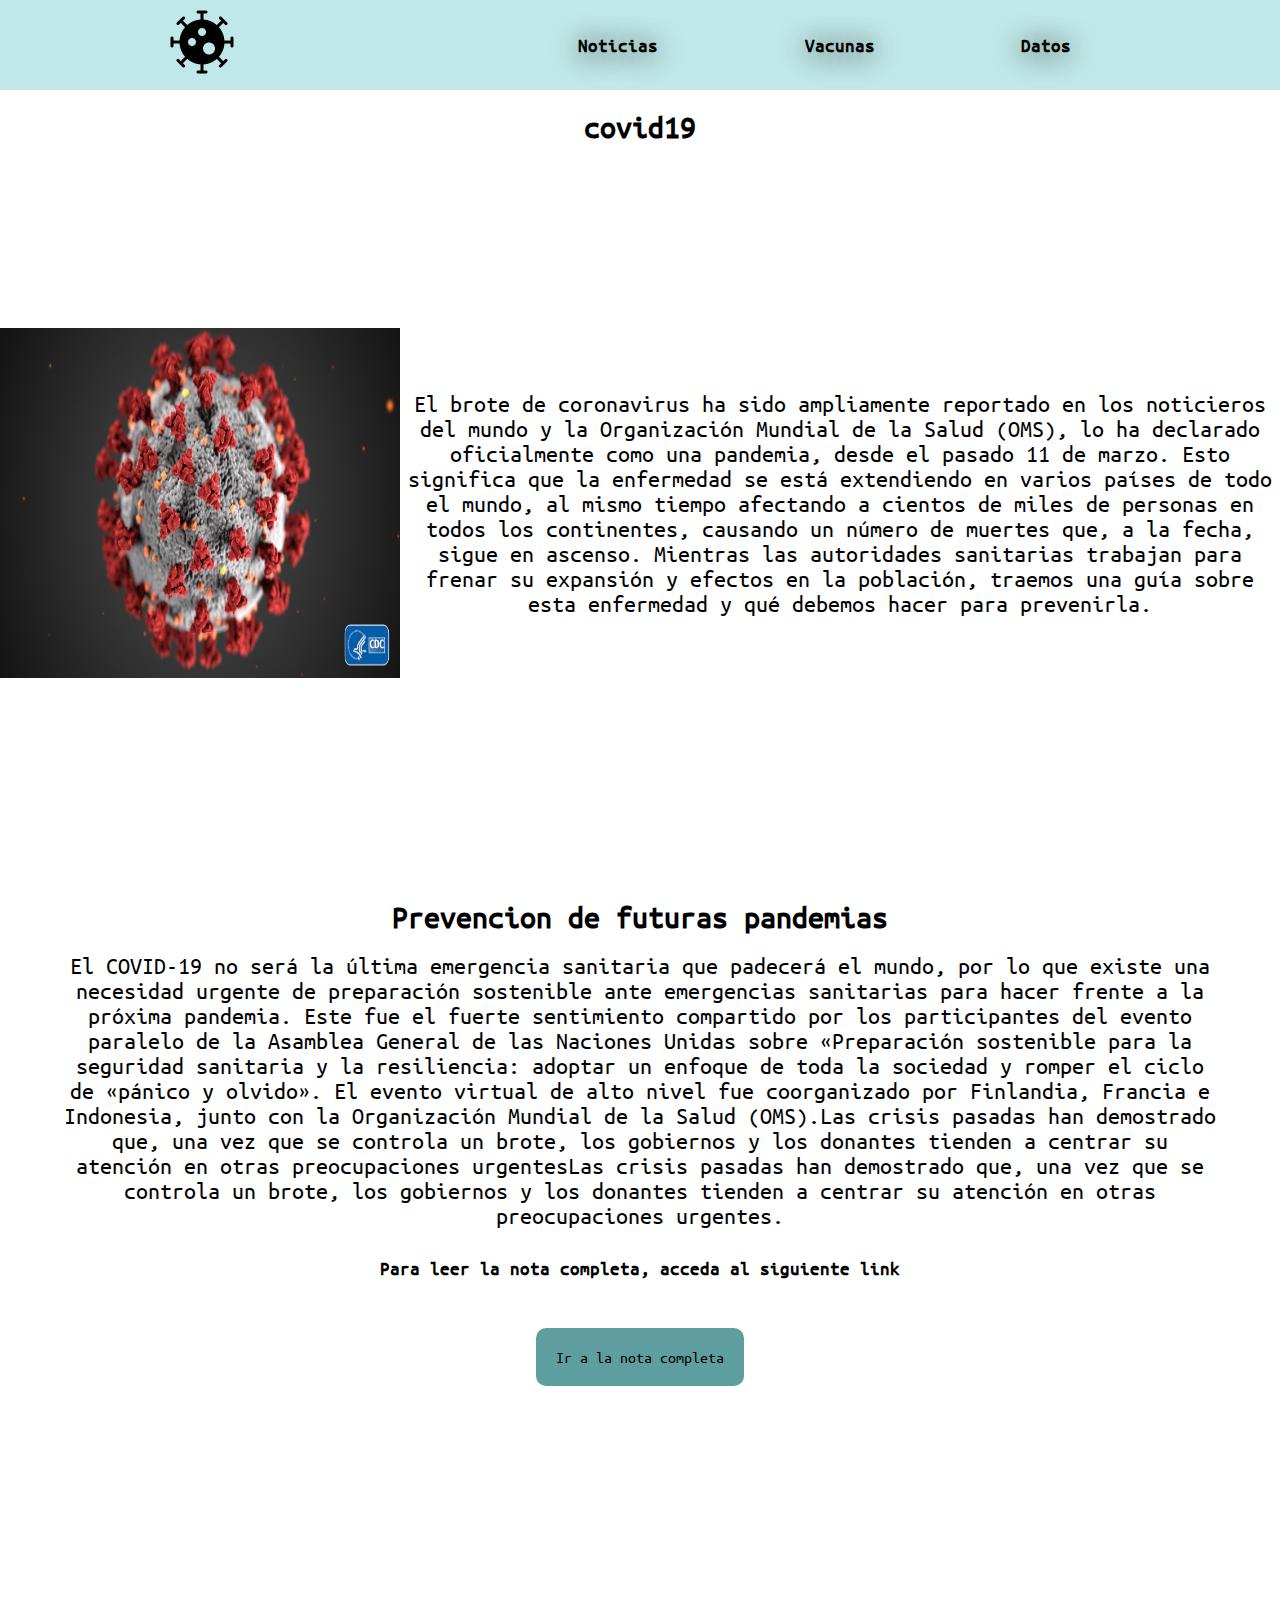
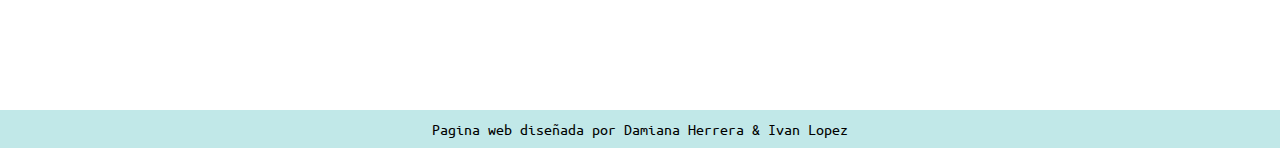
<file: index.html>
<head>
  <meta http-equiv="X-UA-Compatible" content="IE=edge">
  <meta name="viewport" content="width=device-width, initial-scale=1.0">
  <link rel="stylesheet" href="index.css">
  <link rel="stylesheet" href="responsive.css">
  <title>Prevencion de Futuras Pandemias</title>
</head>

<body>
    <header class="header">
        <nav class="navbar">
          <div class="nav-img">
            <a href=""> <img class="img" src="/imagenes/icons8-coronavirus-64.png" alt="">
            </a>
            </div>
            <ul class="ul-nav">
                <li class="li-nav">
                  <a class="item" href="">Noticias</a> 
                </li>
                <li class="li-nav">
                  <a class="item" href="/vacuna.html">Vacunas</a>
                </li>
                <li class="li-nav">
                  <a class="item" href="">Datos</a>
                </li>
                
              </ul>
          </nav>
          <h1 class="titulo">covid19</h1>
          <section class="conteiner-info">
             <img class="imagen1" src="/imagenes/covid.jpeg" alt="">
            <p class="texto"> 
              El brote de coronavirus ha sido ampliamente reportado en los noticieros del mundo y la Organización Mundial de la Salud (OMS), lo ha declarado oficialmente como una pandemia, desde el pasado 11 de marzo.
              Esto significa que la enfermedad se está extendiendo en varios países de todo el mundo, al mismo tiempo afectando a cientos de miles de personas en todos los continentes, 
              causando un número de muertes que, a la fecha, sigue en ascenso. Mientras las autoridades sanitarias trabajan para frenar su expansión y efectos en la población, 
              traemos una guía sobre esta enfermedad y qué debemos hacer para prevenirla.  
            </p>
          </section>
    </header>
    
  <main>
    <div class="container">
      <h2>Prevencion de futuras pandemias</h2>
      <p> El COVID-19 no será la última emergencia sanitaria que padecerá el mundo, por lo que existe una necesidad urgente
        de preparación sostenible ante emergencias sanitarias para hacer frente a la próxima pandemia.

        Este fue el fuerte sentimiento compartido por los participantes del evento paralelo de la Asamblea General de
        las Naciones Unidas sobre «Preparación sostenible para la seguridad sanitaria y la resiliencia: adoptar un
        enfoque de toda la sociedad y romper el ciclo de «pánico y olvido». El evento virtual de alto nivel fue
        coorganizado por Finlandia, Francia e Indonesia, junto con la Organización Mundial de la Salud (OMS).Las crisis
        pasadas han demostrado que, una vez que se controla un brote, los gobiernos y los donantes tienden a centrar su
        atención en otras preocupaciones urgentesLas crisis pasadas han demostrado que, una vez que se controla un
        brote, los gobiernos y los donantes tienden a centrar su atención en otras preocupaciones urgentes.  </p>
        <h3>Para leer la nota completa, acceda al siguiente link</h3>
        <a class="btn-nota" href="https://www.who.int/es/news/item/01-10-2020-the-best-time-to-prevent-the-next-pandemic-is-now-countries-join-voices-for-better-emergency-preparedness" target="_blank">Ir a la nota completa</a>
      </div>

  </main>

<footer><p>Pagina web diseñada por <a href="https://www.linkedin.com/in/damiana-herrera-56252482" target="_blank">Damiana Herrera</a> &  <a href="https://www.linkedin.com/in/ivan-marcelo-lopez-6119801b3/" target="_blank">Ivan Lopez</a></p></footer>

</body>

</html>
</file>
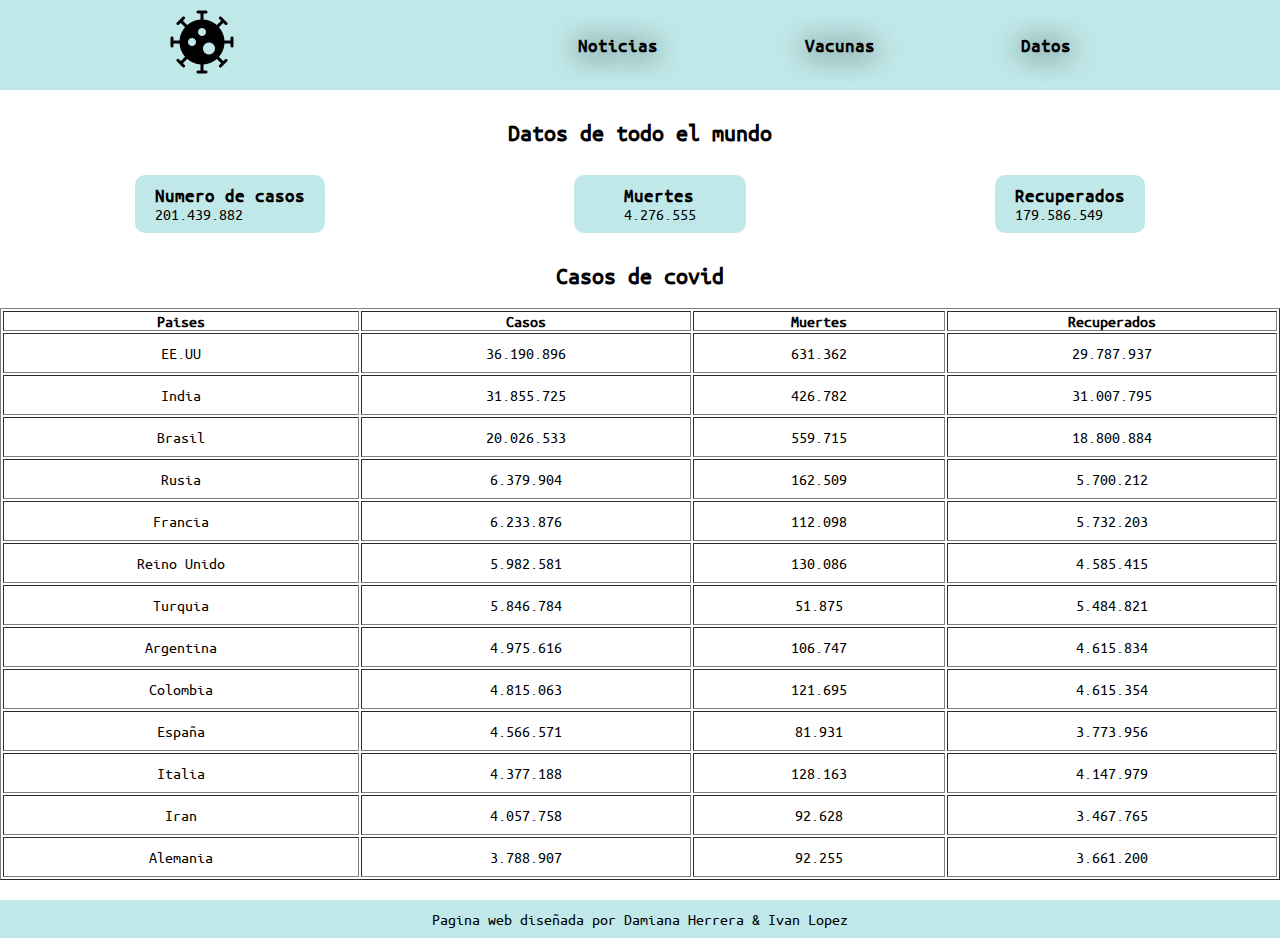
<file: datos.html>
<!DOCTYPE html>
<html lang="en">
<head>
    <meta charset="UTF-8">
    <meta http-equiv="X-UA-Compatible" content="IE=edge">
    <meta name="viewport" content="width=device-width, initial-scale=1.0">
    <link rel="stylesheet" href="index.css">
    <title>Datos</title>
    <link rel="stylesheet" href="responsive.css">
</head>
<body>
    <header class="header">
      <nav class="navbar">
        <div class="nav-img">
          <a href="index.html"> <img class="img" src="/imagenes/icons8-coronavirus-64.png" alt="">
          </a>
          </div>
          <ul class="ul-nav">
              <li class="li-nav">
                <a class="item" href="noticias.html">Noticias</a> 
              </li>
              <li class="li-nav">
                <a class="item" href="vacuna.html">Vacunas</a>
              </li>
              <li class="li-nav">
                <a class="item" href="datos.html">Datos</a>
              </li>
            </ul>
        </nav>
        
        <main>
          <div class="datos-mundial">
            <h2>Datos de todo el mundo</h2>
            <div class="btn-mundial">
              <div class="btn btn-1">
                <h3>Numero de casos</h3>
                <p>201.439.882
      
                </p>
              </div>
              <div class="btn btn-2">
                <h3>Muertes</h3>
                <p>4.276.555</p>
              </div>
              <div class="btn btn-3">
                <h3>Recuperados</h3>
                <p>179.586.549</p>
              </div>
            </div>
          </div>
          <div class="datos-covid">
          <h2>Casos de covid</h2>
        
          <table border="1" >
      
            <tr>
              <th>Paises</th>
              <th>Casos</th>
              <th>Muertes</th>
              <th>Recuperados</th>
            </tr>
            <tr>
              <td>EE.UU</td>
              <td>36.190.896</td>
              <td>631.362</td>
              <td>29.787.937	</td>
            </tr>
            <tr>
              <td>India</td>
              <td>31.855.725</td>
              <td>426.782</td>
              <td>31.007.795</td>
            </tr>
            <tr>
              <td>Brasil</td>
              <td>20.026.533</td>
              <td>559.715</td>
              <td>18.800.884</td>
            </tr>
            <tr>
              <td>Rusia</td>
              <td>6.379.904</td>
              <td>162.509</td>
              <td>5.700.212</td>
            </tr>
            <tr>
              <td>Francia</td>
              <td>6.233.876</td>
              <td>112.098</td>
              <td>5.732.203</td>
            </tr>
            <tr>
              <td>Reino Unido</td>
              <td>5.982.581</td>
              <td>130.086</td>
              <td>4.585.415</td>
            </tr>
            <tr>
              <td>Turquia</td>
              <td>5.846.784</td>
              <td>51.875</td>
              <td>5.484.821</td>
            </tr>
            <tr>
              <td>Argentina</td>
              <td>4.975.616</td>
              <td>106.747</td>
              <td>4.615.834</td>
            </tr>
            <tr>
              <td>Colombia</td>
              <td>4.815.063</td>
              <td>121.695</td>
              <td>4.615.354</td>
            </tr>
            <tr>
              <td>España</td>
              <td>4.566.571</td>
              <td>81.931</td>
              <td>3.773.956</td>
            </tr>
            <tr>
              <td>Italia</td>
              <td>4.377.188</td>
              <td>128.163</td>
              <td>4.147.979</td>
            </tr>
            <tr>
              <td>Iran</td>
              <td>4.057.758</td>
              <td>92.628</td>
              <td>3.467.765</td>
            </tr>
            <tr>
              <td>Alemania</td>
              <td>3.788.907</td>
              <td>92.255</td>
              <td>3.661.200</td>
            </tr>
          </table>
          
        </div>
        </main>
        <footer><p>Pagina web diseñada por <a href="https://www.linkedin.com/in/damiana-herrera-56252482
          " target="_blank">Damiana Herrera</a> &  <a href="https://www.linkedin.com/in/ivan-marcelo-lopez-6119801b3/" target="_blank">Ivan Lopez</a></p></footer>
</body>
</html>
</file>
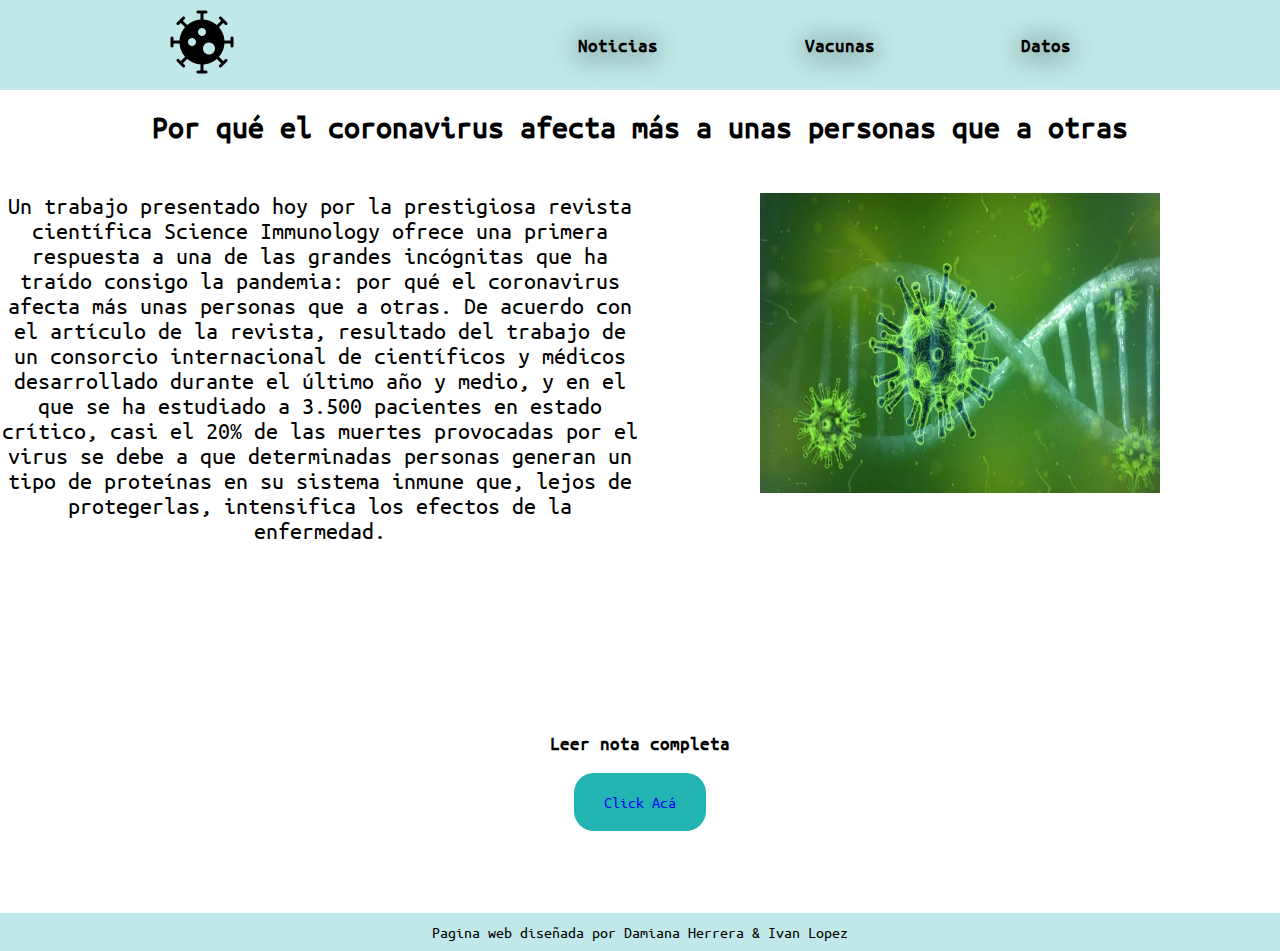
<file: noticias.html>
<!DOCTYPE html>
<html lang="es">
  <head>
    <meta charset="UTF-8" />
    <meta http-equiv="X-UA-Compatible" content="IE=edge" />
    <meta name="viewport" content="width=device-width, initial-scale=1.0" />
    <title>Noticias</title>
    <link rel="stylesheet" href="index.css" />
    <link rel="stylesheet" href="responsive.css" />
  </head>
  <body>
    <nav class="navbar">
      <div class="nav-img">
        <a href="index.html">
          <img class="img" src="/imagenes/icons8-coronavirus-64.png" alt="" />
        </a>
      </div>
      <ul class="ul-nav">
        <li class="li-nav">
          <a class="item" href="noticias.html">Noticias</a>
        </li>
        <li class="li-nav">
          <a class="item" href="vacuna.html">Vacunas</a>
        </li>
        <li class="li-nav">
          <a class="item" href="datos.html">Datos</a>
        </li>
      </ul>
    </nav>
    <header class="containerNoticias">
      <h1>Por qué el coronavirus afecta más a unas personas que a otras</h1>
      <div class="info">
        <div class="texto2">
          <p>
            Un trabajo presentado hoy por la prestigiosa revista científica
            Science Immunology ofrece una primera respuesta a una de las grandes
            incógnitas que ha traído consigo la pandemia: por qué el coronavirus
            afecta más unas personas que a otras. De acuerdo con el artículo de
            la revista, resultado del trabajo de un consorcio internacional de
            científicos y médicos desarrollado durante el último año y medio, y
            en el que se ha estudiado a 3.500 pacientes en estado crítico, casi
            el 20% de las muertes provocadas por el virus se debe a que
            determinadas personas generan un tipo de proteínas en su sistema
            inmune que, lejos de protegerlas, intensifica los efectos de la
            enfermedad.
          </p>
        </div>
        <div class="imagen">
          <img src="imagenes/covidnot.jpg" alt="" class="imagen_info" />
        </div>
      </div>
      <div class="fl">
      <div class="mas-info">
        <h3>Leer nota completa</h3>
      </div>
     
        <div class="button">
          <a
            class="btnNota"
            href="https://www.mdzol.com/sociedad/2021/8/19/por-que-el-coronavirus-afecta-mas-unas-personas-que-otras-180777.html"
            target="_blank"
            >Click Acá</a
          >        
      </div>
    </div>
    <footer ><p>Pagina web diseñada por <a href="https://www.linkedin.com/in/damiana-herrera-56252482" target="_blank">Damiana Herrera</a> &  <a href="https://www.linkedin.com/in/ivan-marcelo-lopez-6119801b3/" target="_blank">Ivan Lopez</a></p></footer>

    </header>

  
  </body>
</html>
</file>
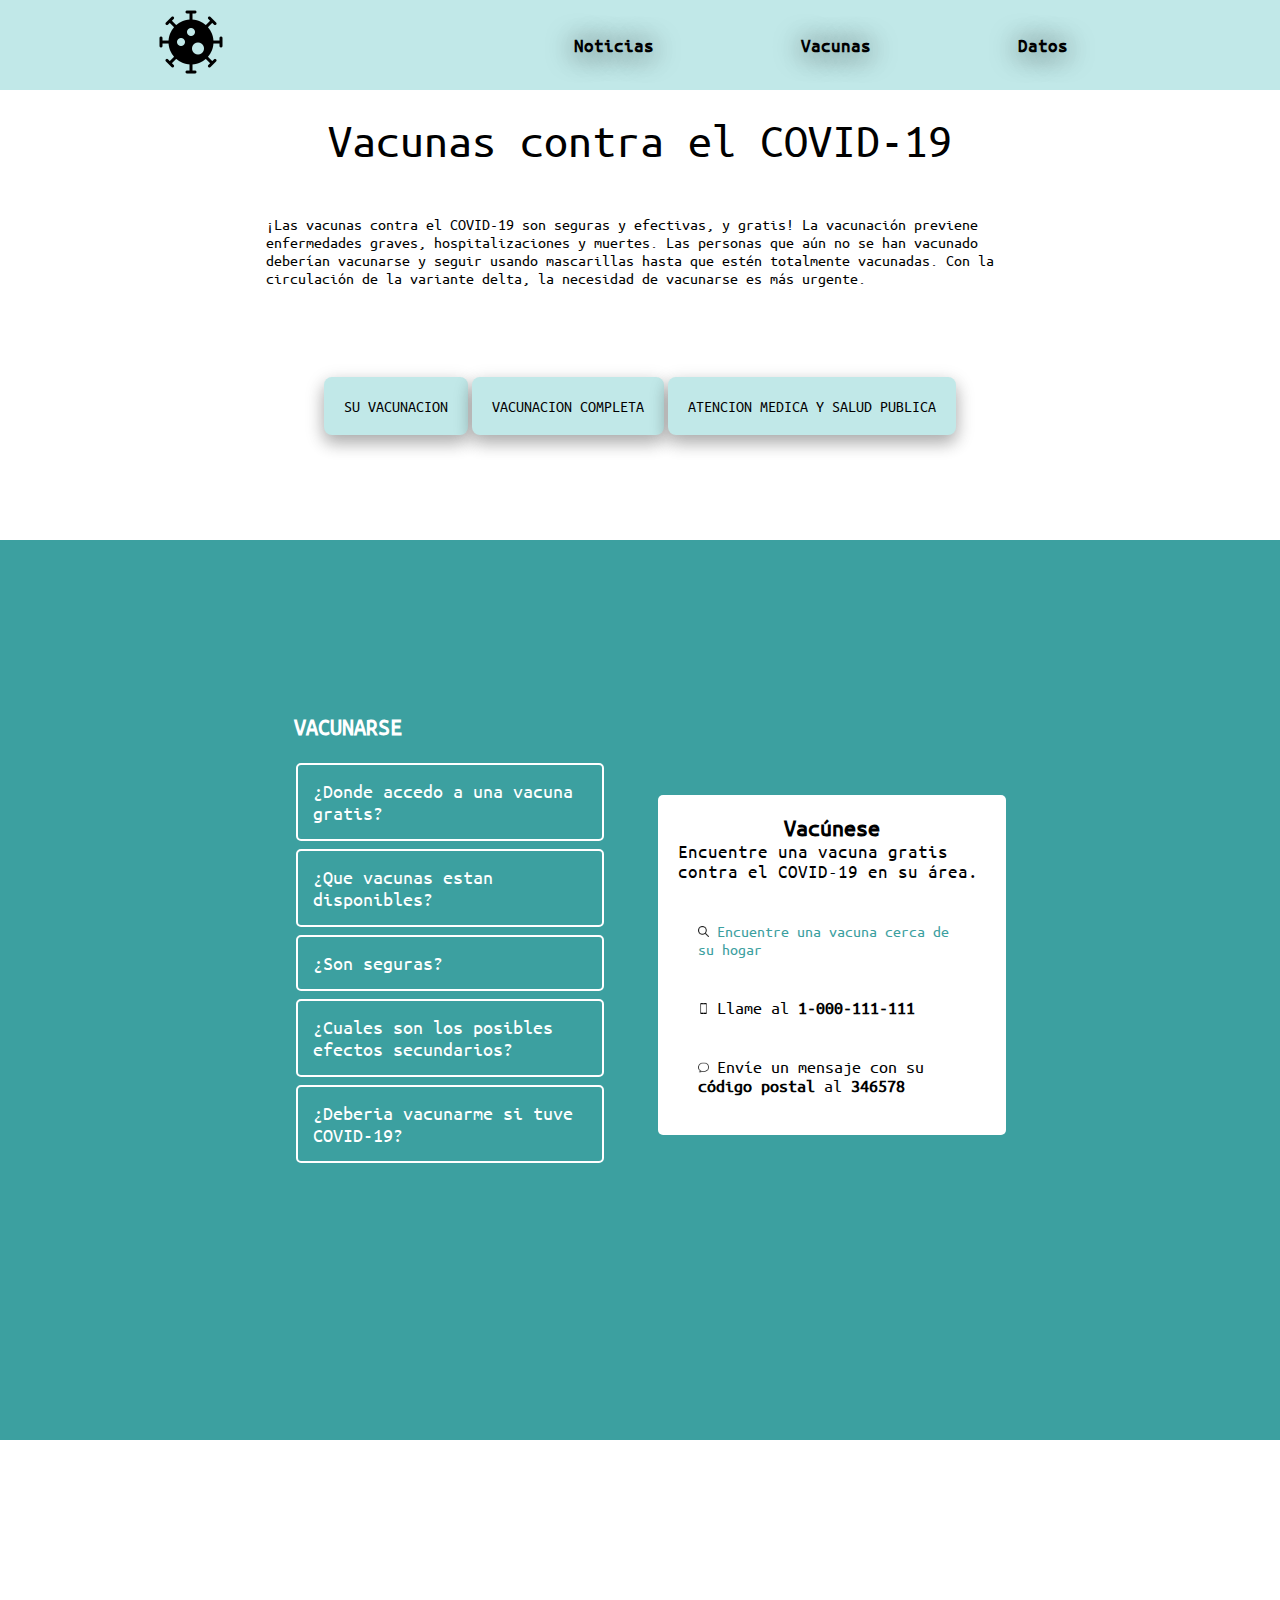
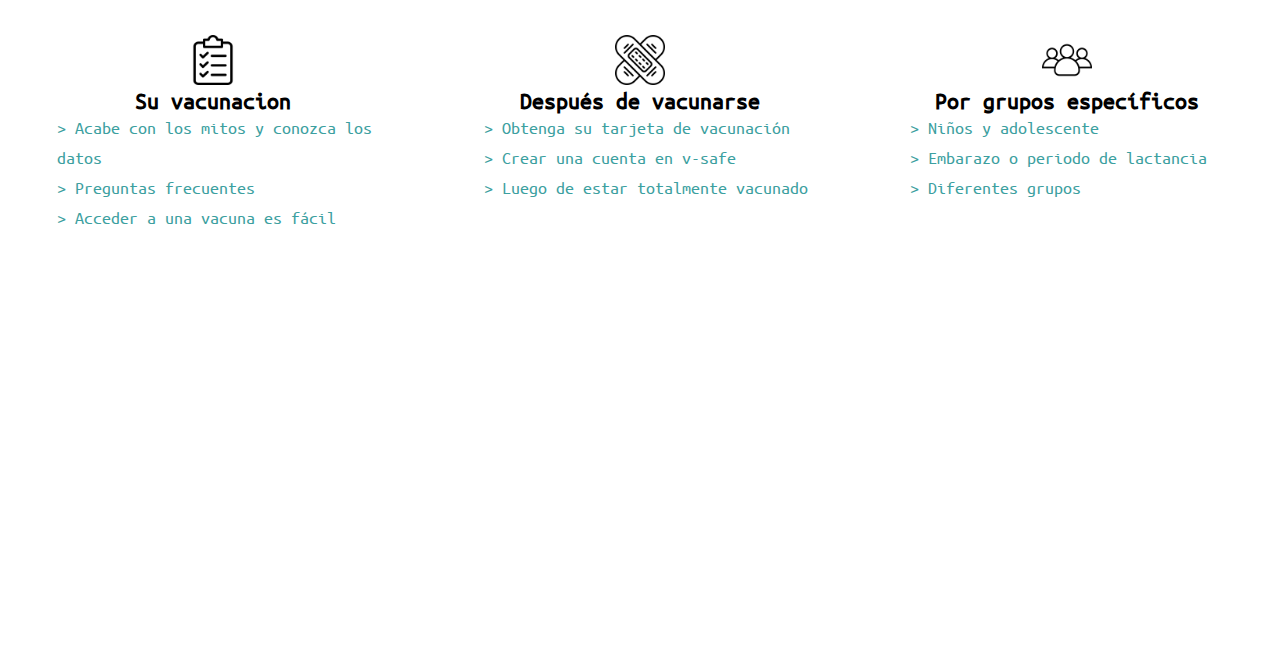
<file: vacuna.html>
<!DOCTYPE html>
<html lang="en">
  <head>
    <meta charset="UTF-8" />
    <meta name="viewport" content="width=device-width, initial-scale=1.0">
    <link rel="stylesheet" href="vacuna.css" />
    <title>Vacunas</title>
  </head>
  <body>
    <header class="header">
      <nav class="navbar">
        <div class="nav-img">
          <a href=""> <img class="img" src="/imagenes/icons8-coronavirus-64.png" alt="">
          </a>
          </div>
        <ul class="ul-nav">
            <li class="li-nav">
              <a class="item" href="noticias.html">Noticias</a> 
            </li>
            <li class="li-nav">
              <a class="item" href="vacuna.html">Vacunas</a>
            </li>
            <li class="li-nav">
              <a class="item" href="datos.html">Datos</a>
            </li>
            
          </ul>
      </nav>
      <div class="contenedor-header">
        <div class="info">
          <h2>Vacunas contra el COVID-19</h2>
       
          <p>
            ¡Las vacunas contra el COVID-19 son seguras y efectivas, y gratis!
            La vacunación previene enfermedades graves, hospitalizaciones y
            muertes. Las personas que aún no se han vacunado deberían vacunarse
            y seguir usando mascarillas hasta que estén totalmente vacunadas.
            Con la circulación de la variante delta, la necesidad de vacunarse
            es más urgente.
          </p>
       
          <div class="btn">
            <button class="btn-vacuna">SU VACUNACION</button>
            <button class="btn-vacuna">VACUNACION COMPLETA</button>
            <button class="btn-vacuna">ATENCION MEDICA Y SALUD PUBLICA</button>
          </div>
        </div>
       </div>
    </header>
    <main>
      <section class="contenedor">
     <div class="contenedor-cards">
      <div class="cards-info">
       <div class="card-info"> 
        <h5 class="title-info">VACUNARSE </h5>
       <button class="btn-info">¿Donde accedo a una vacuna gratis?</button>
        <button class="btn-info">¿Que vacunas estan disponibles?</button>
        <button class="btn-info">¿Son seguras?</button>
        <button class="btn-info">¿Cuales son los posibles efectos secundarios?</button>
        <button class="btn-info">¿Deberia vacunarme si tuve COVID-19?</button> 
        </div> 
        <div class="card">
        <h5 class="title">Vacúnese</h5>
        <p>Encuentre una vacuna gratis contra el COVID-19 en su área.</p>
        <div class="imagenes">
         <div class="imagenes_card">
           <img src="/imagenes/lupa.png"alt=""> 
           <a class="link"  href="">Encuentre una vacuna cerca de su hogar</a>
         </div>
          <div class="imagenes_card">
             <img src="/imagenes/celular.png" alt="">
             <p>Llame al <b>1-000-111-111</b> </p>
          </div>
         <div class="imagenes_card">
           <img src="/imagenes/dialogo.png" alt="">
           <p>Envíe un mensaje con su <b>código postal</b> al <b>346578</b></p>
         </div>
        </div>
         </div>
        </div>
       </div>
      </section>
    </main>
      <section class="contenedor-card">
       <div class="card1">
         <div class="info-card">
           <img class="imagen-card" src="/imagenes/clipboard.png" alt="">
           <h4>Su vacunacion</h4>
         </div>
               <div class="lista-card">
                 <ul>
                 <li><a href="#"> > Acabe con los mitos y conozca los datos</a></li>
                 <li><a href="#"> > Preguntas frecuentes</a></li>
                 <li><a href="#"> > Acceder a una vacuna es fácil</a></li>
                </ul>
               </div>
               </div>
               <div class="card2">
                <div class="info-card">
                  <img class="imagen-card" src="/imagenes/curitas.png" alt="">
                  <h4>Después de vacunarse</h4>
                </div>
                      <div class="lista-card">
                        <ul>
                        <li><a href="#"> > Obtenga su tarjeta de vacunación</a></li>
                        <li><a href="#"> > Crear una cuenta en v-safe</a></li>
                        <li><a href="#"> > Luego de estar totalmente vacunado</a></li>
                       </ul>
                      </div>
                      </div>
                      <div class="card3">
                        <div class="info-card">
                          <img class="imagen-card" src="/imagenes/grupo.png" alt="">
                          <h4>Por grupos específicos</h4>
                        </div>
                              <div class="lista-card">
                                <ul>
                                <li><a href="#"> > Niños y adolescente</a></li>
                                <li><a href="#"> > Embarazo o periodo de lactancia</a></li>
                                <li><a href="#"> > Diferentes grupos</a></li>
                               </ul>
                              </div>
                              </div>
          </section>
   
  </body>
</html>
</file>
<file: index.css>
@font-face{
    font-family:UbuntuMono;
    src: url("/font/UbuntuMono-Regular.ttf");

}

*{
    margin: 0;
    padding: 0;
    font-family: 'UbuntuMono';
    
}
header{
    height: 100vh;
}
.nav-img{
    display: flex;
    justify-content:space-around;
   }

.img{
    margin-right: 60%;
    padding: 10px 0px 10px 20px;
}
.ul-nav{
    height: 100%;
    width: 50%;
    display: flex;
    justify-content:space-around;
    align-items: center;
    flex-wrap: wrap;
    list-style: none;
    }
.img{

    margin-left: 15px;
}
.navbar{
    width: 100%;
    height: 10vh;
    background-color: #c1e8e8;
    display: flex;
    justify-content:space-around;
    flex-wrap: wrap;
   }





    .item{
        text-decoration: none;
        font-weight: 800;
        font-size: 1.2rem;
        color: black;
        text-shadow: 0px 2px 28px #000
        }

        .titulo{
            text-align: center;
            margin-top: 20px;
        }

        .conteiner-info{
            width: 100%;
            height: 80vh;
            display: flex;
            align-items: center ;
            
            }
.imagen-1{
    width: 50%;
    display: flex;
    justify-content: center;
}
            .imagen1{
                width: 400px;
                height: 350px;
            }
.div-texto{
    width: 40%;
}
            .texto{
               text-align: center;
               font-size: 1.5rem;
               
              }


/*Datos Covid   */
table{
    margin: 20px  auto;
    width: 100%;
    
}
.datos-mundial{
    margin-top: 30px;
}
.datos-mundial h2{
    text-align: center;

}
.btn-mundial{
    display: flex;
    justify-content: space-around;
    flex-wrap: wrap;
    padding: 10px;
    
}
.datos-covid h2{
    text-align: center;
    margin-top: 10px;
}
td{
    text-align: center;
    padding: 10px;
    margin-top: 10px;
}
.btn-mundial{
    margin-top: 20px;
    margin-bottom: 20px;
}
.btn{
      border-radius: 10px;
}

.btn-1{
    padding: 10px 20px;
   background-color:#c1e8e8;
}
.btn-1:hover{
  transform: scale(1.2);
   transition: all 0.9s ease;
    }
.btn-2{
    padding: 10px 50px;
    background-color: #c1e8e8;
}
.btn-2:hover{
    transform: scale(1.2);
    transition: all 0.9s ease;
}
.btn-3{
    padding: 10px 20px;
    background-color: #c1e8e8;
}
.btn-3:hover{
    transform: scale(1.2);
    transition: all 0.9s ease;
}

/*Main*/
.container{
    width: 100%;
    text-align: center;
    height: 90vh;

}
.container h2{
    text-align: center;
    font-size: 2rem;
   
}
.container p{
    
    width: 90%;
    text-align: center;
    font-size: 1.5rem;
    margin: 20px auto;
}
.container h3{
    margin-top: 30px;
}
.btn-nota{
    display: inline-block;
    margin-top: 50px;
    text-decoration: none;
    color: inherit;
    padding: 20px;
    background-color: cadetblue;
    border-radius: 10px;
}
.btn-nota:hover{
    transform: scale(1.2);
    transition: all 0.9s ease;
}
footer{
    background-color: #c1e8e8;
    padding: 10px;
}
footer p{
    text-align: center;
}
footer a{
    color: inherit;
    text-decoration: none;
}

/*Seccion Noticias*/
.containerNoticias h1{
    text-align: center;
    margin-top: 20px;
}
.containerNoticias{
    width: 100%;
    height: 90vh;
}
.info{
    display: flex;
    justify-content: space-between;
    flex-wrap: wrap;
    margin-top: 50px;
    width: 100%;
    height: 60vh;
}
.imagen_info{
    width: 400px;
    height: 300px;
}
.texto2{
    width: 50%;
    text-align: center;
    font-size: 1.5rem;
    
}
.texto p{
    text-align: center;
}
.imagen{
    width: 50%;
    text-align: center;

}
.mas-info{
    width: 100%;
    text-align: center;
}
.button{
    width: 100%;
    text-align: center;
}
.btnNota{
    padding: 20px 30px ;
    background-color: #22b3b3;
    text-align: center;
    border-radius: 20px;
    text-decoration: none;
}
.btnNota:hover{
    background-color: #033a3a;
    transition: all 0.9s ease;
    color: whitesmoke;
}
.fl{
    display: flex;
    flex-direction: column;
    height: 20vh;
    gap: 40px;
}
</file>
<file: responsive.css>
@media (max-width:768px ) {
    .nav-img{
        display: none;
    }
    .ul-nav{
        width: 100%;
        margin-top: 0;
    }
    .texto{
        font-size: 1rem;
    }
    .titulo{
        margin-bottom: 20px;
    }
    .conteiner-info{
        flex-direction: column;
    }
    .imagen1{
        width: 150px;
        height: 150px;
    }
    .div-texto{
        margin-top: 20px;
        width: 90%;
    }
    .container{
        height: 100vh;
    }
    .container p{
        font-size: 1rem;
    }
    .containerNoticias{
        height: 100vh ;
    }
   .info{
       margin-top: 10px;
       height: 100vh;
   }
    .texto{
        width: 100%;
        
    }
    .imagen{
        width: 100%;
    }
    .imagen_info{
        height: 200px;
        text-align: center;
    }
    .mas-info{
        height: 20vh;
    }
    .button{
        height: 10vh;
        margin-bottom: 40px;
    }
    .texto2{
        width: 100%;
        font-size: 1.1rem;
    }
}
    
@media (max-width: 555px ) {
    .btn-nota{
        margin-top: 25px;
        padding: 10px;
     }
     .btn-1{
         width: 100%;
         text-align: center;
         margin: 10px 0 0 0;
     }
     .btn-2{
         width: 100%;
         text-align: center;
         margin: 10px 0;
     }
     .btn-3{
         width: 100%;
         text-align: center;
     }
}
@media (min-width: 769px) and (max-width:1200px) {
    .texto{
        font-size: 1.2rem;
        text-align: center;
        
    }
    .div-texto{
        margin-left: 40px;
    }
    .container p{
        font-size: 1.2rem;
    }
    .info{
        margin-bottom: 50px;
    }
}
</file>
<file: vacuna.css>
@font-face{
    font-family:UbuntuMono;
    src: url("/font/UbuntuMono-Regular.ttf");
}


*{
    margin: 0;
    padding: 0;
    font-family: 'UbuntuMono';
    }
   
    .header{
        width: 100%;
        height: 60vh;
        }

        .navbar{
            width: 100%;
            height: 10vh;
            background-color: #c1e8e8;
            display: flex;
            justify-content:space-around;
           }
        
        .img{
            margin-right: 60%;
            padding: 10px 0px 10px 20px;
        }
        
        .ul-nav{
            
            height: 100%;
            width: 50%;
            display: flex;
            justify-content: space-around;
            align-items: center;    
            flex-wrap: wrap;
            list-style: none;
            }
        
            .item{
                text-decoration: none;
                font-weight: 800;
                font-size: 1.2rem;
                color: black;
                text-shadow: 0px 2px 28px #000
                }

  .contenedor-header{
      width: 100%;
      height: 40vh;
      display: flex;
      justify-content: center;
      align-items: center;

}

.info{
    height: 40vh;
    width: 60%;
    display: flex;
    flex-direction: column;
    align-items: center;
    justify-content: start;
    padding-top: 50px;
    }

.info h2{
    font-weight: 200;
    font-size: 3em;
}

.info p{
    padding: 50px 10px;
}

 .btn{
    height: 20vh;
    display: flex;
    align-items: center;
    justify-content: space-around;

}

   .btn-vacuna{

            background-color:#c1e8e8;
			border: none;
			color: black;
			padding: 20px;
			text-align: center;
			font-size: 16px;
			margin: 4px 2px;
            cursor: pointer;
			box-shadow: 0 8px 16px 0 rgba(0,0,0,0.2), 0 6px 20px 0 rgba(0,0,0,0.19);
			border-radius: 8px;

   }

   .btn-vacuna:hover{
    background-color:white;
     color: black;
     border: 2px solid #c1e8e8;
}

 .contenedor{
     width: 100%;
     height: 100vh;
     display: flex;
     justify-content: center;
     align-items: center;
     flex-wrap: wrap;
     background-color: #3ca0a0;
}

.contenedor-cards{
    display: flex;
     width: 60%;
     height: 70vh;
     }

    .cards-info{
        width: 150%;
        display: flex;
        justify-content:space-around;
        flex-wrap: wrap;
    }

    .card-info{
        margin-top: 20px;
        width: 40%;
        height: 450px;
        border-radius: 10%;
        display: flex;
        align-items:flex-start;
        flex-direction: column;
        justify-content:center;
        padding: 20px;
        min-width: 250px;
    }

    .title-info{
        color: white;
        font-size: 1.5em;
        margin-bottom: 20px;
         }

    .btn-info{
           width:100%;
            background-color:transparent;
			border:2px solid white;
			color: white;
			padding: 15px;
			text-align:start;
			font-size: 20px;
			margin: 4px 2px;
            cursor: pointer;
			border-radius: 5px;
    }

    .btn-info:hover{
        background-color: #0F7373;
    }
   
     .card{
        background-color: white;
        margin-top: 120px;
        width: 40%;
        height: 300px;
       border-radius: 5px;
        display: flex;
        align-items:center;
        flex-direction: column;
        justify-content: space-around;
        padding: 20px;
        min-width: 250px;
    }

    .title{
        font-size: 1.5em;
    }

    .card p{
        font-size: 1.2em;
        margin-bottom: 20px;
    }

    

.imagenes_card img{
    width: 4%;
    
}

.imagenes_card a{
    text-decoration: none;
    color: #3ca0a0;
}

.imagenes_card a:hover{
    text-decoration: underline;
    }

.imagenes p{
    display: inline;
    font-size: 1.1rem;
}
.imagenes{
    display:flex;
    justify-content:space-around;
    align-items:flex-start;
    flex-direction: column;
}
  
.imagenes_card{
    margin-top: 1.2rem;
    padding: 10px;
    margin: 10px;
}

.contenedor-card{
    width: 100%;
    height:90vh;
    display: flex;
    flex-direction: row;
    align-items:center;
   justify-content:space-around;
    }

 .card1{
        width: 33%;
        height: 30vh;
        display: flex;
        flex-direction: column;
        text-align: center;
        margin-bottom: 150px;
        
       }

    .card2{
        width: 33%;
        height: 30vh;
        display: flex;
        flex-direction: column;
        text-align:center;
        margin-bottom: 150px;
       
        }

    .card3{
        width: 33%;
        height: 30vh;
        display: flex;
        flex-direction: column;
        text-align: center;
        margin-bottom: 150px;
       
        }

    .info-card h4{
         font-size: 1.5rem;
              }
              
        .imagen-card{
           width:50px;
          
       }

       .lista-card ul{
           font-size: 1.1rem;
           text-align:left;
           margin-left: 55px;
           line-height: 30px;
           }

           .lista-card a{
               text-decoration: none;
               color: #3ca0a0;
             
           }

           .lista-card a:hover{
               text-decoration: underline;
           }

           .lista-card li{
               list-style: none;
               }

               @media(max-width: 768px){
                  .img{
                     display: none;
                  } 
                  .ul-nav{
                      width: 100%;
                  }
                  .info h2{
                      text-align: center;
                  }
                  .info p{
                      text-align: center;
                  }
                  
                  .contenedor{
                      margin-top: 50px;
                  }
                 
                  .title-info{
                      text-align: center;
                  }
                  .card-info{
                      width: 100%;
                      height:20vh;
                  }
                  .card{
                      width: 100%;
                  }
                  .contenedor-card{
                    height: 80vh;
                    flex-direction: column;
                }
                .card1 {
                    font-size: 1rem;
                    width: 50%;
                   height: 8vh;
                }
                .card2{
                    font-size: 1rem;
                    width: 50%;
                    height: 8vh;
                }
                .card3{
                    font-size: 1rem;
                    width: 50%;
                    height: 8vh;
                }
                .lista-card a{
                    font-size: 1rem;
                }

            }

            @media (min-width:769px) and (max-width: 1200px){
                
                .navbar{
                    height: 7vh;
                }
                .item{
                    font-size: 1.8rem;
                }
                .info{
                    text-align: center;
                }
                .info h2{
                    font-size: 3.5rem;
                }
                .info p{
                    text-align: center;
                    font-size: 1.5rem;
                    line-height: 35px;
                }
                .contenedor{
                    height: 100vh;
                    margin-top: 100px;
                }
                .card-info{
                    width: 100%;
                    height:30vh;
                }
                .card{
                    width: 100%;
                }
                .title-info{
                    font-size: 3rem;
                   }
                .btn-info{
                    font-size: 25px;
                }
                .title{
                    font-size: 2em;
                }
                .card{
                    height: 400px;
                    margin-bottom: 200px;
                }
                .imagenes_card img{
                    width: 8%;
                }
                .card p{
                    font-size: 1.3rem;
                  
                }
                .card a{
                    font-size: 1.3rem;
                }
                .contenedor-card{
                    height: 80vh;
                    flex-direction: column;
                }
                .imagen-card{
                    width: 20%;
                }
                .card1 {
                    font-size: 1.5rem;
                    width: 50%;
                   height: 10vh;
                }
                .card2{
                    font-size: 1.5rem;
                    width: 50%;
                    height: 10vh;
                }
                .card3{
                    font-size: 1.5rem;
                    width: 50%;
                    height: 10vh;
                }
               
            }
</file>
